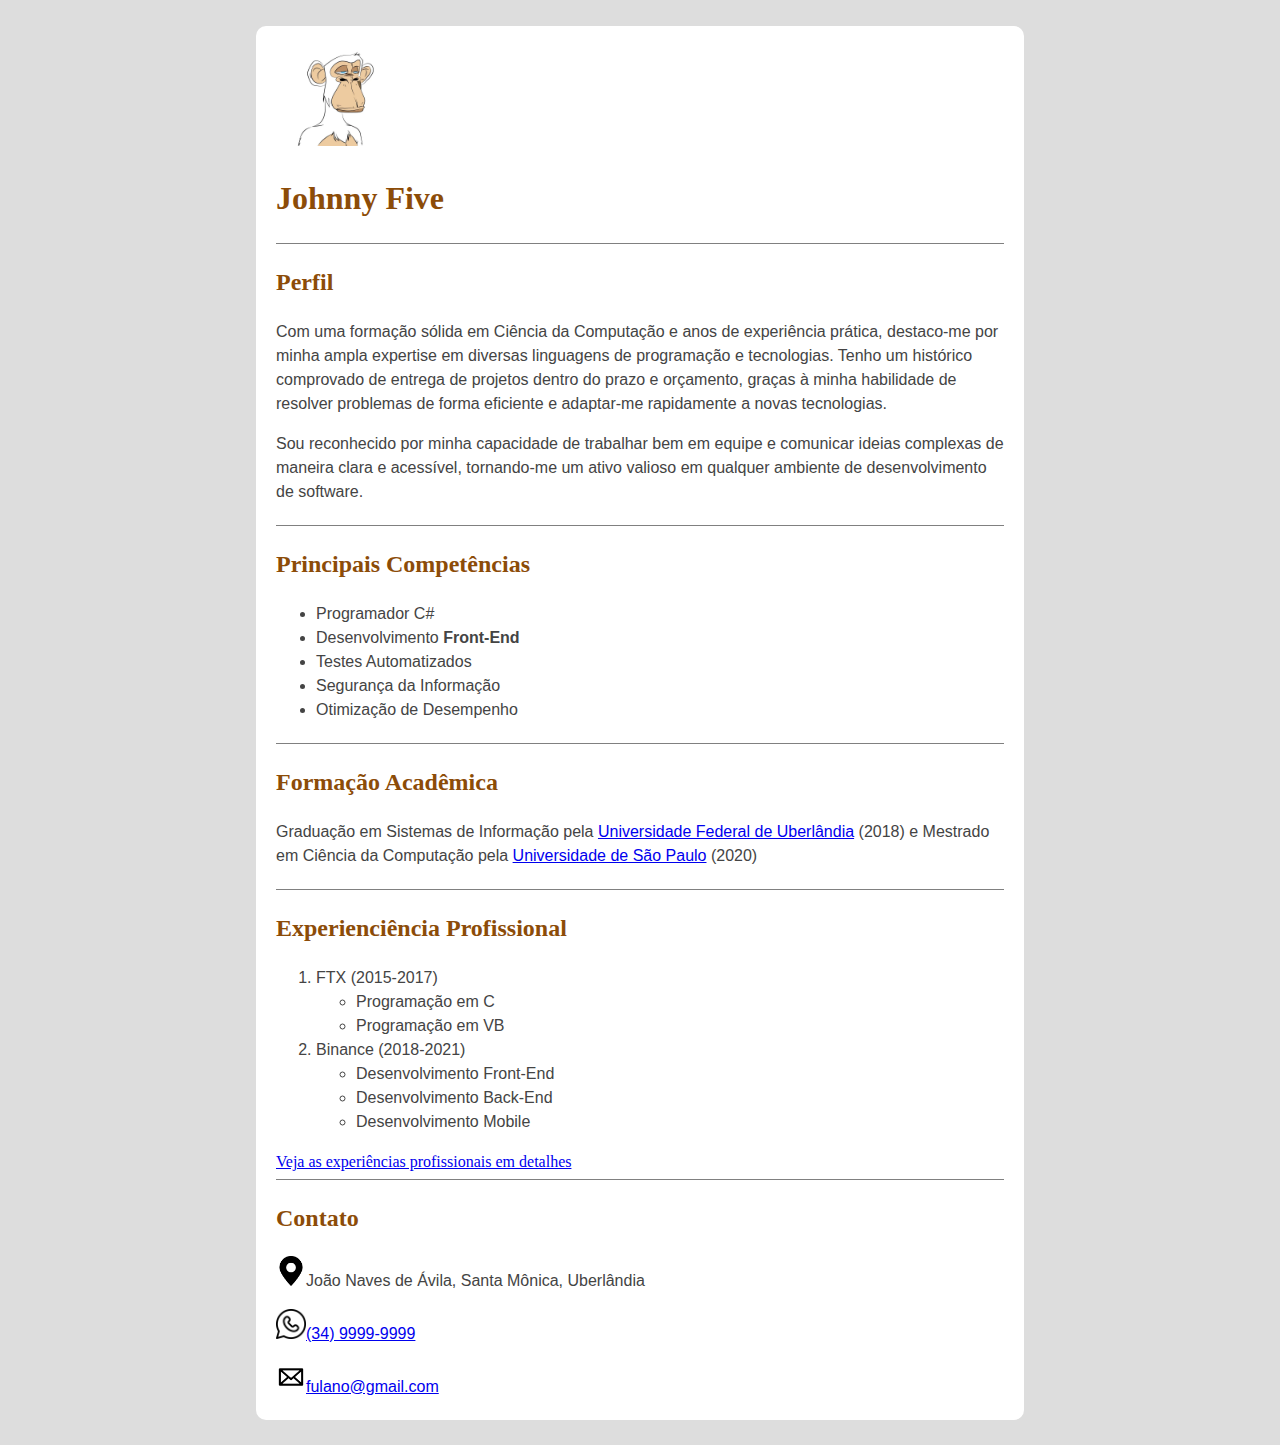
<file: index.html>
<!DOCTYPE html>
<html lang="en">
<head>
    <meta charset="UTF-8">
    <meta name="viewport" content="width=device-width, initial-scale=1.0">
    <link rel="stylesheet" href="style.css">
    <title>Currículo de Johnny Five</title>
</head>
<body>

    <main>
        <header>
                <img alt="Foto Johnny Five" src="./imagens/nft.jpg" width="120" height="120">
                <h1>Johnny Five</h1>
        </header>


        <section id="perfil">
            <h2>Perfil</h2>
            <p>Com uma formação sólida em Ciência da Computação e anos de experiência prática, destaco-me por minha ampla expertise em diversas linguagens de programação e tecnologias. Tenho um histórico comprovado de entrega de projetos dentro do prazo e orçamento, graças à minha habilidade de resolver problemas de forma eficiente e adaptar-me rapidamente a novas tecnologias.</p>
            <p>Sou reconhecido por minha capacidade de trabalhar bem em equipe e comunicar ideias complexas de maneira clara e acessível, tornando-me um ativo valioso em qualquer ambiente de desenvolvimento de software.</p>
        </section>
        

        <section id="competencias">
            <h2>Principais Competências</h2>
            <ul>
                <li>Programador C#</li>
                <li>Desenvolvimento <strong>Front-End</strong></li>
                <li>Testes Automatizados</li>
                <li>Segurança da Informação</li>
                <li>Otimização de Desempenho</li>
            </ul>
        </section>


        <section id="formacao">
            <h2>Formação Acadêmica</h2>
            <p>Graduação em Sistemas de Informação pela <a href="https://ufu.br/" target="_blank">Universidade Federal de Uberlândia</a> (2018) e Mestrado em Ciência da Computação pela <a href="https://www5.usp.br/" target="_blank">Universidade de São Paulo</a> (2020)</p>
        </section>

        <section id="experiencia">
            <h2>Experienciência Profissional</h2>
            <ol>
                <li>FTX (2015-2017)
                    <ul>
                        <li>Programação em C</li>
                        <li>Programação em VB</li>
                    </ul>
                </li>

                <li>Binance (2018-2021)
                    <ul>
                        <li>Desenvolvimento Front-End</li>
                        <li>Desenvolvimento Back-End</li>
                        <li>Desenvolvimento Mobile</li>
                    </ul>
                </li>
            </ol>
            <a href="./experiencia.html" target="_blank">Veja as experiências profissionais em detalhes</a>
        </section>

        <footer>
            <section id="contato">
                <h2>Contato</h2>
                <p><img src="./imagens/localizacao.png" alt="Ícone de localização" width="30" height="30">João Naves de Ávila, Santa Mônica, Uberlândia</p>
                <p><img src="./imagens/whatsapp.png" alt="Ícone de número de telefone" width="30" height="30"><a href="tel:+5534999999999" target="_blank">(34) 9999-9999</a></p>
                <p><img src="./imagens/email.png" alt="Ícone de email" width="30" height="30"><a href="https://mail.google.com/" target="_blank">fulano@gmail.com</a></p>
            </section>
        </footer>
    </main>
</body>
</html>
</file>
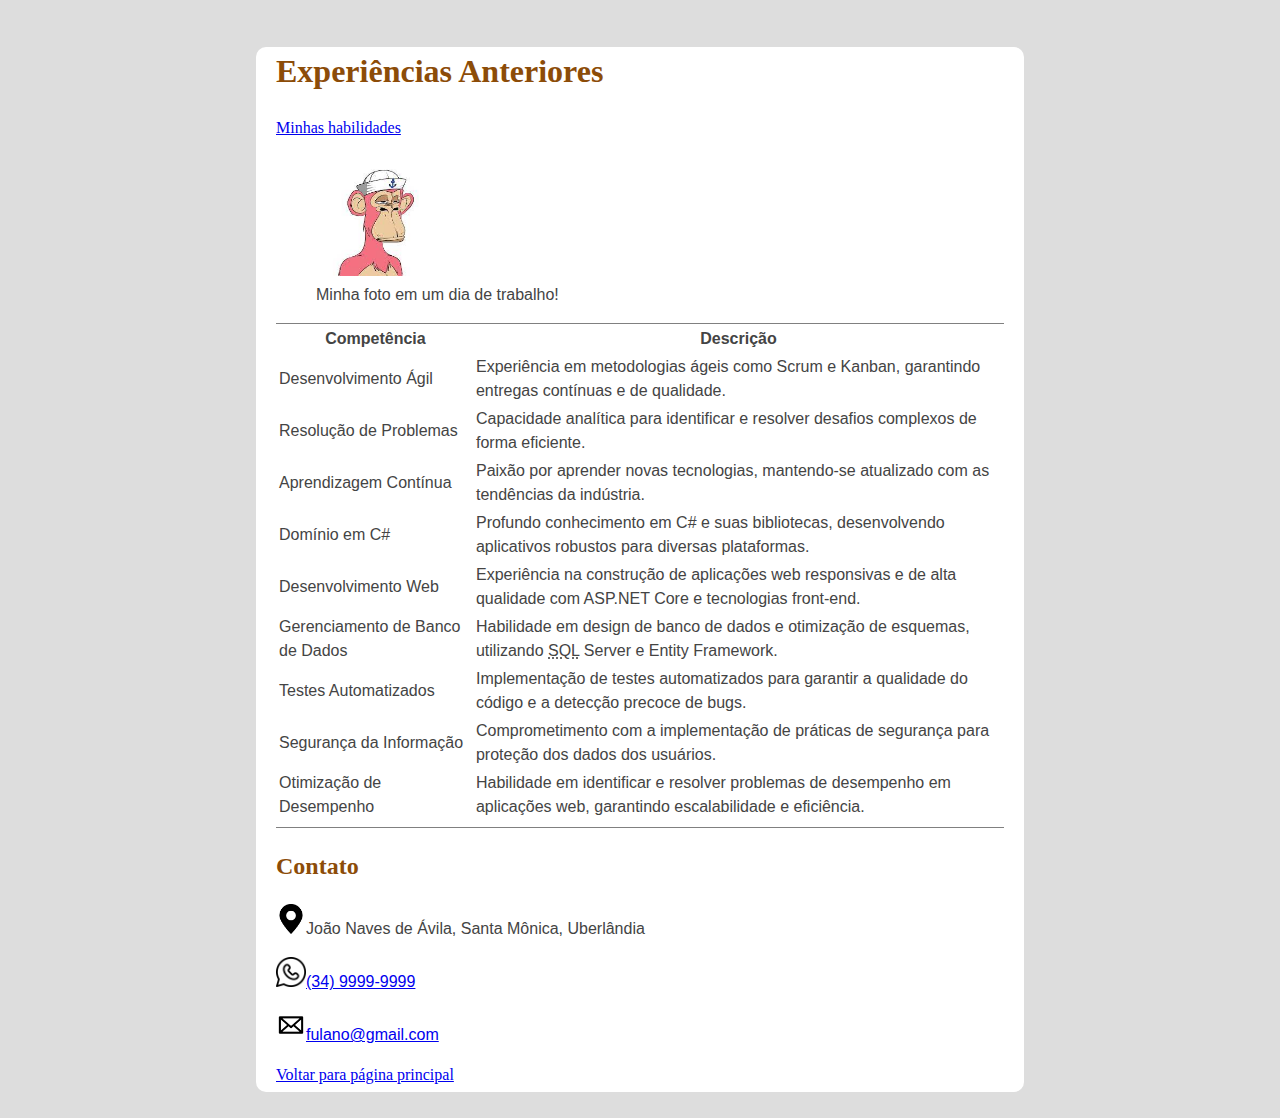
<file: experiencia.html>
<!DOCTYPE html>
<html lang="en">
<head>
    <meta charset="UTF-8">
    <meta name="viewport" content="width=device-width, initial-scale=1.0">
    <link rel="stylesheet" href="style.css">
    <title>Currículo do Johnny Five</title>
</head>
<body>
    <main>
        <header>
                <h1>Experiências Anteriores</h1>

                <a href="#tabela">Minhas habilidades</a>
                <figure><img src="./imagens/borednft.jpeg" width="120" height="120"><figcaption>Minha foto em um dia de trabalho!</figcaption></figure>
        </header>

        <section id="competencias">
            <table id="tabela">
            <tr>
                <th>Competência</th>
                <th>Descrição</th>
            </tr>
            <tr>
                <td>Desenvolvimento Ágil</td>
                <td>Experiência em metodologias ágeis como Scrum e Kanban, garantindo entregas contínuas e de qualidade.</td>
            </tr>
            <tr>
                <td>Resolução de Problemas</td>
                <td>Capacidade analítica para identificar e resolver desafios complexos de forma eficiente.</td>
            </tr>
            <tr>
                <td>Aprendizagem Contínua</td>
                <td>Paixão por aprender novas tecnologias, mantendo-se atualizado com as tendências da indústria.</td>
            </tr>
            <tr>
                <td>Domínio em C#</td>
                <td>Profundo conhecimento em C# e suas bibliotecas, desenvolvendo aplicativos robustos para diversas plataformas.</td>
            </tr>
            <tr>
                <td>Desenvolvimento Web</td>
                <td>Experiência na construção de aplicações web responsivas e de alta qualidade com ASP.NET Core e tecnologias front-end.</td>
            </tr>
            <tr>
                <td>Gerenciamento de Banco de Dados</td>
                <td>Habilidade em design de banco de dados e otimização de esquemas, utilizando <abbr title="Structured Query Language">SQL</abbr> Server e Entity Framework.</td>
            </tr>
            <tr>
                <td>Testes Automatizados</td>
                <td>Implementação de testes automatizados para garantir a qualidade do código e a detecção precoce de bugs.</td>
            </tr>
            <tr>
                <td>Segurança da Informação</td>
                <td>Comprometimento com a implementação de práticas de segurança para proteção dos dados dos usuários.</td>
            </tr>
            <tr>
                <td>Otimização de Desempenho</td>
                <td>Habilidade em identificar e resolver problemas de desempenho em aplicações web, garantindo escalabilidade e eficiência.</td>
            </tr>
            </table>
        </section>

        <footer>
            <section id="contato">
                <h2>Contato</h2>
                <p><img src="./imagens/localizacao.png" alt="Ícone de localização" width="30" height="30">João Naves de Ávila, Santa Mônica, Uberlândia</p>
                <p><img src="./imagens/whatsapp.png" alt="Ícone de número de telefone" width="30" height="30"><a href="tel:+5534999999999" target="_blank">(34) 9999-9999</a></p>
                <p><img src="./imagens/email.png" alt="Ícone de email" width="30" height="30"><a href="https://mail.google.com/" target="_blank">fulano@gmail.com</a></p>
                <a href="./index.html">Voltar para página principal</a>
            </section>
        </footer>
    </main>
</body>
</html>
</file>
<file: style.css>
body {
    background: #DDDDDD;
    line-height: 1.5;
    width: 60%;
    margin: 0 auto;
    padding: 2% 0;
}

p, li, th, td, figcaption {
    color: #444;
    font-family:'Gill Sans', 'Gill Sans MT', Calibri, 'Trebuchet MS', sans-serif
}

h1, h2 {
    color: rgb(140, 76, 8);
}

main {
    background: #ffffff;
    border-radius: 10px;
    padding: 0px 20px;
}

section {
    margin-top: 0px;
    padding-bottom: 5px;
    border-top: solid 1px gray;
}
</file>
